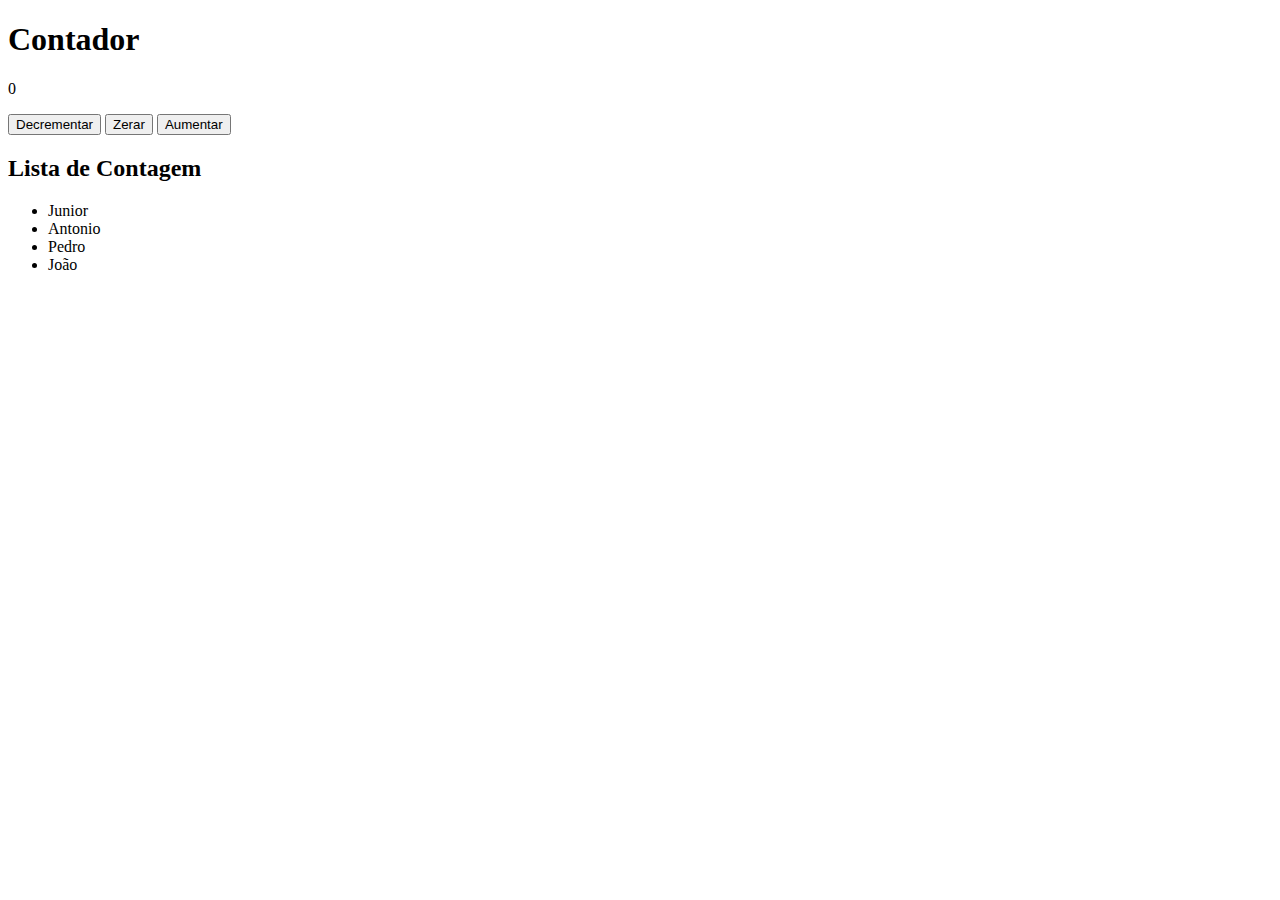
<file: Atividades/ex01/index.html>
<!DOCTYPE html>
<html lang="pt-br">
<head>
    <meta charset="UTF-8">
    <meta name="viewport" content="width=device-width, initial-scale=1.0">
    <title>Exercico 01</title>
</head>
<body>
   <h1 >Contador</h1>

   <p id="contador">0</p>

   <button onclick="decrementar()" >Decrementar</button>
   <button onclick="zerar()" >Zerar</button>
   <button onclick="aumentar()" >Aumentar</button>

    <h2>Lista de Contagem</h2>
    <ul id="minhaLista">
    
    </ul>

    <script src="index.js"></script>
</body>
</html>
</file>
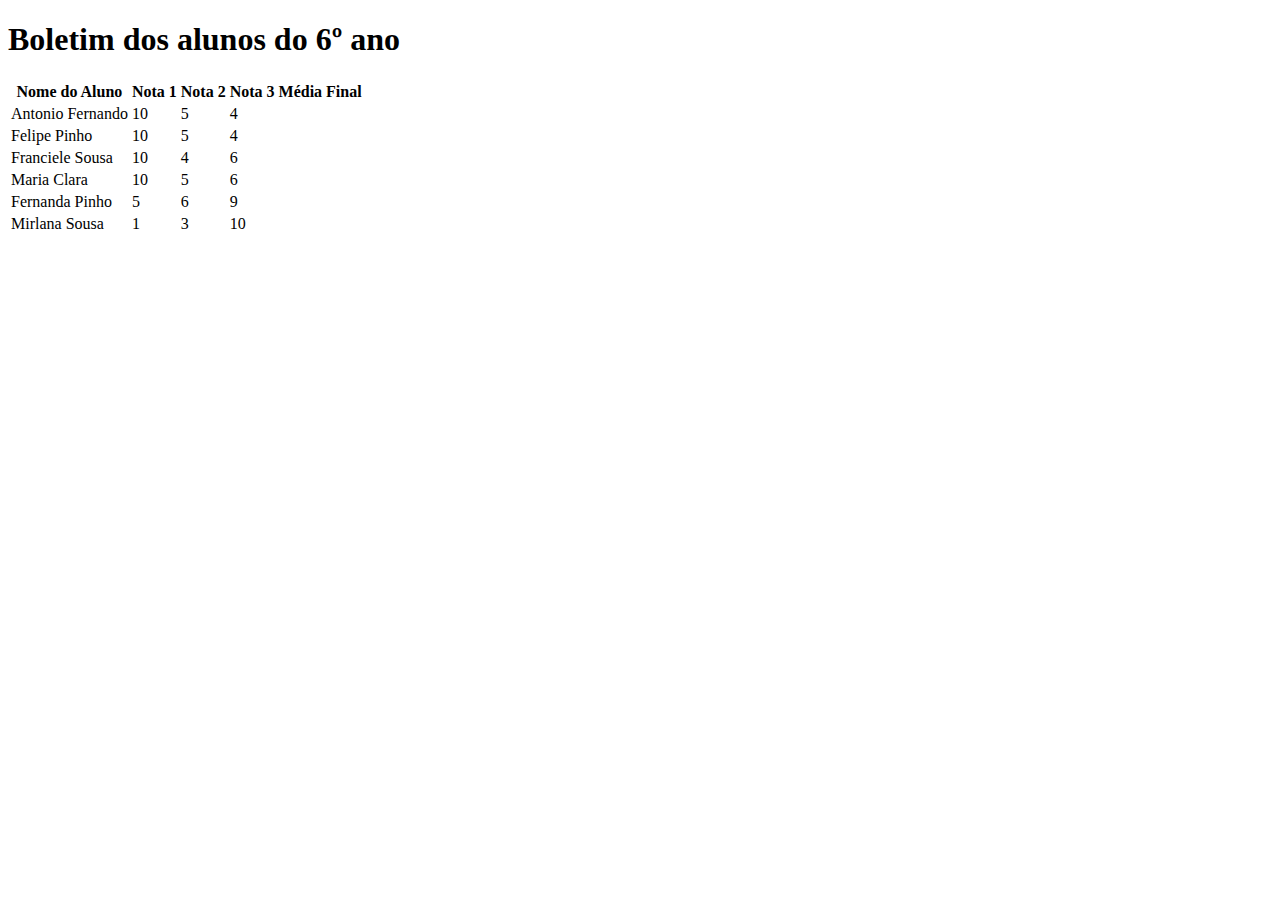
<file: Atividades/ex02/index.html>
<!DOCTYPE html>
<html lang="pt-br">
<head>
    <meta charset="UTF-8">
    <meta name="viewport" content="width=device-width, initial-scale=1.0">
    <title>Notas Escolares</title>
</head>
<body>
    <header>
        <h1>
            Boletim dos alunos do 6º ano
        </h1>
    </header>
    <section>
        <table>
            <tr>
                <th>Nome do Aluno</th>
                <th>Nota 1</th>
                <th>Nota 2</th>
                <th>Nota 3</th>
                <th class="media">Média Final</th>
            </tr>
            <tr>
                <td>Antonio Fernando</td>
                <td class="nota1">10</td>
                <td class="nota2">5</td>
                <td class="nota3">4</td>
            </tr>
            <tr>
                <td>Felipe Pinho</td>
                <td class="nota1">10</td>
                <td class="nota2">5</td>
                <td class="nota3">4</td>
            </tr>
             <tr>
                <td>Franciele Sousa</td>
                <td class="nota1">10</td>
                <td class="nota2">4</td>
                <td class="nota3">6</td>
            </tr>
             <tr>
                <td>Maria Clara</td>
                <td class="nota1">10</td>
                <td class="nota2">5</td>
                <td class="nota3">6</td>
            </tr>
             <tr>
                <td>Fernanda Pinho</td>
                <td class="nota1">5</td>
                <td class="nota2">6</td>
                <td class="nota3">9</td>
            </tr>
             <tr>
                <td>Mirlana Sousa</td>
                <td class="nota1">1</td>
                <td class="nota2">3</td>
                <td class="nota3">10</td>
            </tr>
        </table>
    </section>

    <script src="index.js"></script>
</body>
</html>
</file>
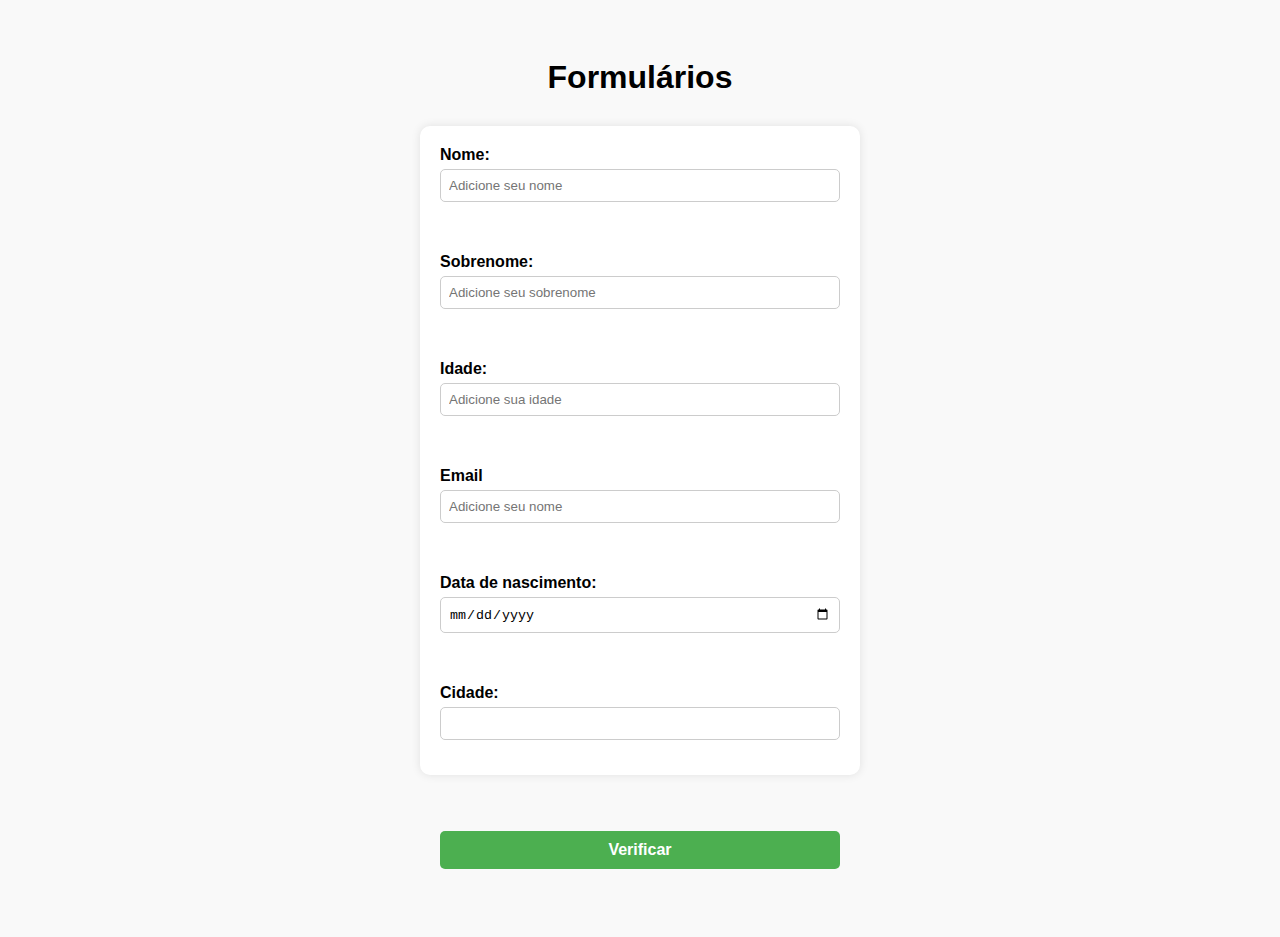
<file: Atividades/ex03/index.html>
<!DOCTYPE html>
<html lang="pt-br">
<head>
    <meta charset="UTF-8">
    <meta name="viewport" content="width=device-width, initial-scale=1.0">
    <link rel="stylesheet" href="index.css">
    <title>Pegando elementos</title>
</head>
<body>
    <h1>Formulários</h1>
    
 <div class="form-group" >
     <label for="Nome">Nome: <input type="text" name="nome" id="nome" placeholder="Adicione seu nome"> </label>
     <br>
     <br>
     <label for="Sobrenome">Sobrenome: <input type="text" name="sobrenome" id=" sobrenome" placeholder="Adicione seu sobrenome"> </label>
     <br>
     <br>
     <label for="Nome">Idade: <input type="text" name="idade" id="idade" placeholder="Adicione sua idade"> </label>
     <br>
     <br>
     <label for="Nome">Email <input type="email" name="email" id="email" placeholder="Adicione seu nome"> </label>
     <br>
     <br>
     <label for="Nome">Data de nascimento: <input type="date" name="nasc" id="nasc" placeholder="Data de Nascimento"> </label>
     <br>
     <br>
     <label for="Nome">Cidade: <input type="text" name="cidade" id="cidade" placeholder=""> </label>
     
 </div>
<br>
<br>
 <button onclick="enviar()" >Verificar</button>

 <div id="container" ></div>


 <script src="index.js"></script>   
</body>
</html>
</file>
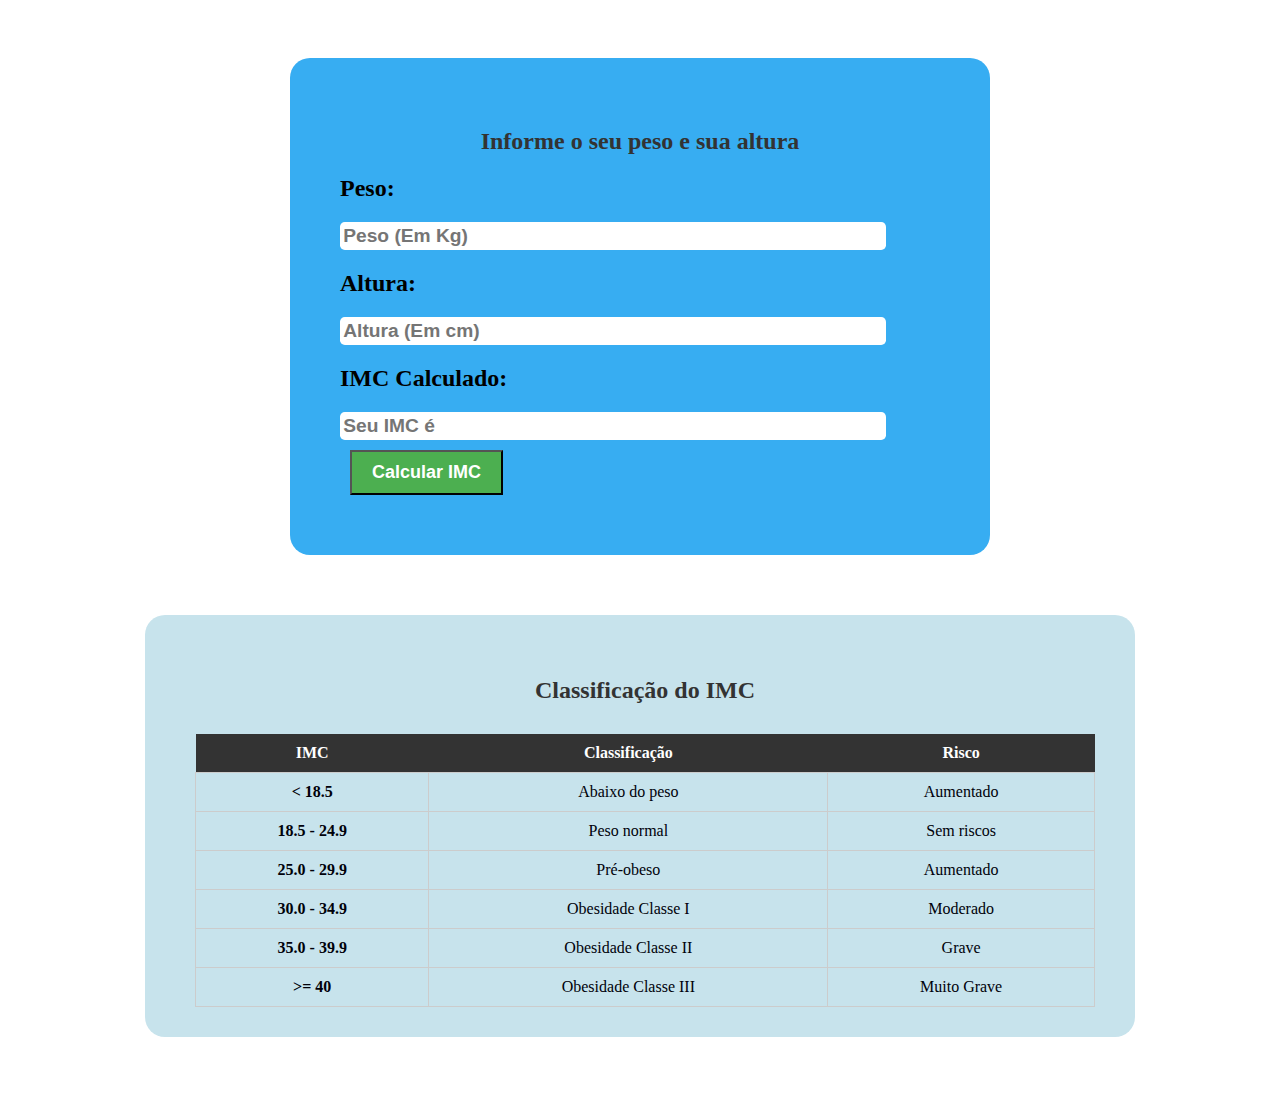
<file: UFBA/calculoImc/index.html>
<!DOCTYPE html>
<html lang="en">

<head>
  <meta charset="UTF-8" />
  <meta name="viewport" content="width=device-width, initial-scale=1.0" />
  <title>Cálculo do IMC</title>

  <link rel="stylesheet" href="index.css">
</head>

<body>
  <main>
    <section class="one">
      <h2 class="title">Informe o seu peso e sua altura</span></h2>
          <h2>Peso:</h2>
          <input type="text" id="peso" placeholder="Peso (Em Kg)" />

          <h2>Altura:</h2>
          <input type="text" id="altura" placeholder="Altura (Em cm)" />

          <h2>IMC Calculado:</h2>
          <input type="text" id="result" name="result" placeholder="Seu IMC é" disabled/>

          <button id="calcularIMCButton">Calcular IMC</button>
    </section>


    <section class="two">
      <h1><span class="title">Classificação do IMC</span></h1>
      <table class="table">
        <tr>
          <th>IMC</th>
          <th>Classificação</th>
          <th>Risco</th>
        </tr>
    
        <tr class="faixa level1">
          <td> < 18.5</td>
          <td>Abaixo do peso</td>
          <td> Aumentado</td>
        </tr>
    
        <tr class="faixa level2">
          <td>18.5 - 24.9</td>
          <td>Peso normal</td>
          <td>Sem riscos</td>
        </tr>
    
        <tr class="faixa level3">
          <td>25.0 - 29.9</td>
          <td>Pré-obeso</td>
          <td>Aumentado</td>
        </tr>
    
        <tr class="faixa level4">
          <td>30.0 - 34.9</td>
          <td>Obesidade Classe I</td>
          <td>Moderado</td>
        </tr>
    
        <tr class="faixa level5">
          <td>35.0 - 39.9</td>
          <td>Obesidade Classe II</td>
          <td>Grave</td>
        </tr>
    
        <tr class="faixa level6">
          <td> >= 40 </td>
          <td>Obesidade Classe III</td>
          <td>Muito Grave</td>
        </tr>

      
   
      </table>
    </section>
    
  </main>
  <script src="index.js"></script>
</body>

</html>
</file>
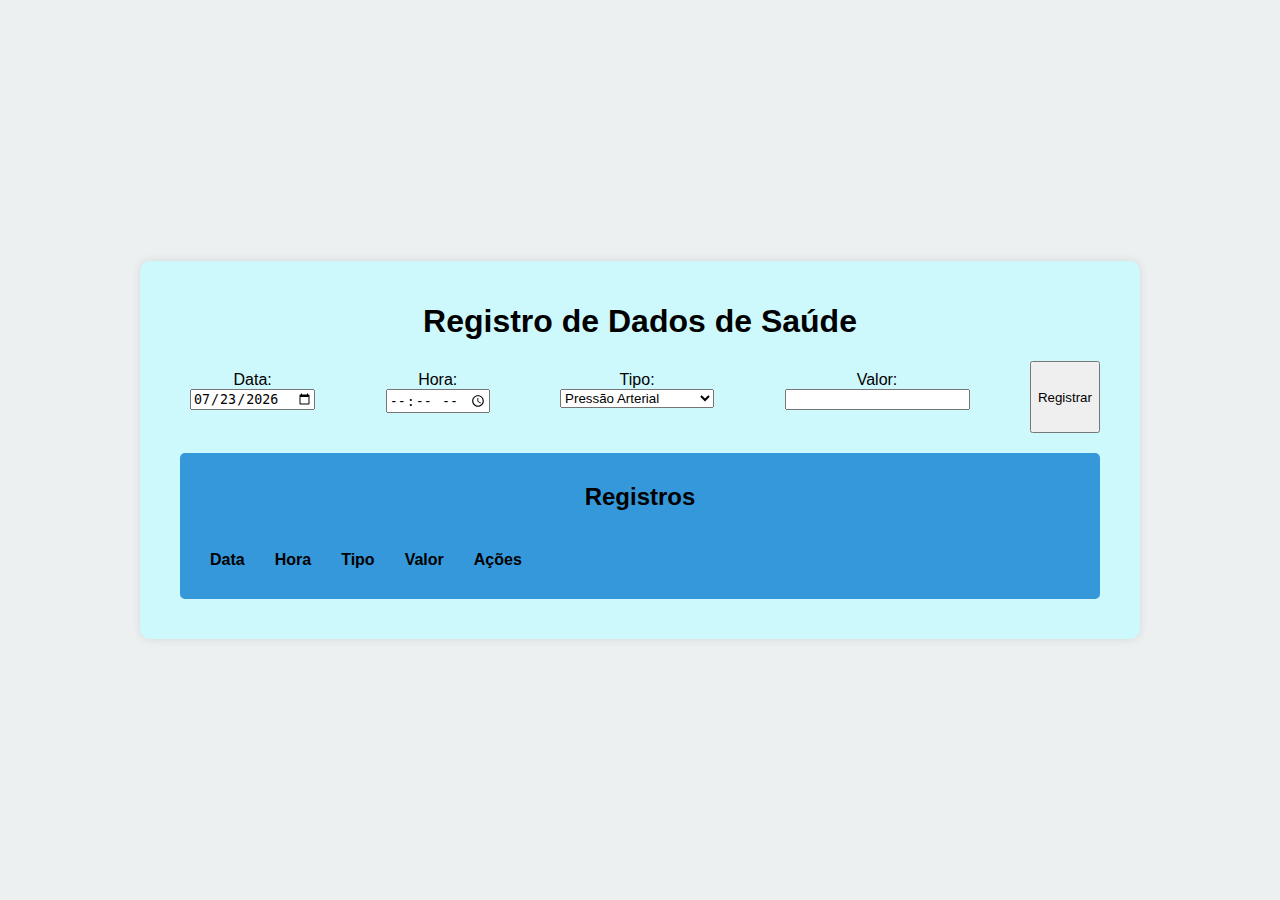
<file: UFBA/diariodeSaude/index.html>
<!DOCTYPE html>
<html>
<head>
    <title>Registro de Dados de Saúde</title>
    <link rel="stylesheet" type="text/css" href="index.css">
</head>
<body>
    <div id="conteudo">
        <h1>Registro de Dados de Saúde</h1>
        <div id="dataHoraForm">
            <div class="input-container">
                <label for="dataInput">Data:</label>
                <input type="date" id="dataInput" required>
            </div>
            <div class="input-container">
                <label for="horaInput">Hora:</label>
                <input type="time" id="horaInput" required>
            </div>
            <div class="input-container">
                <label for="tipoInput">Tipo:</label>
                <select id="tipoInput">
                    <option value="pressao">Pressão Arterial</option>
                    <option value="peso">Peso</option>
                    <option value="glicemia">Glicemia</option>
                    <option value="temperatura">Temperatura</option>
                    <option value="batimentos">Batimentos Cardíacos</option>
                </select>
            </div>
            <div class="input-container">
                <label for="valorInput">Valor:</label>
                <input type="text" id="valorInput" required>
            </div>
            <button id="registrarButton">Registrar</button>
        </div>

        <div id="registros">
            <h2>Registros</h2>
            <table id="tabelaRegistros">
                <thead>
                    <tr>
                        <th>Data</th>
                        <th>Hora</th>
                        <th>Tipo</th>
                        <th>Valor</th>
                        <th>Ações</th>
                    </tr>
                </thead>
                <tbody id="listaRegistros">
                    <!-- Os registros serão adicionados aqui dinamicamente -->
                </tbody>
            </table>
        </div>
    </div>

    <script src="index.js"></script>
</body>
</html>
</file>
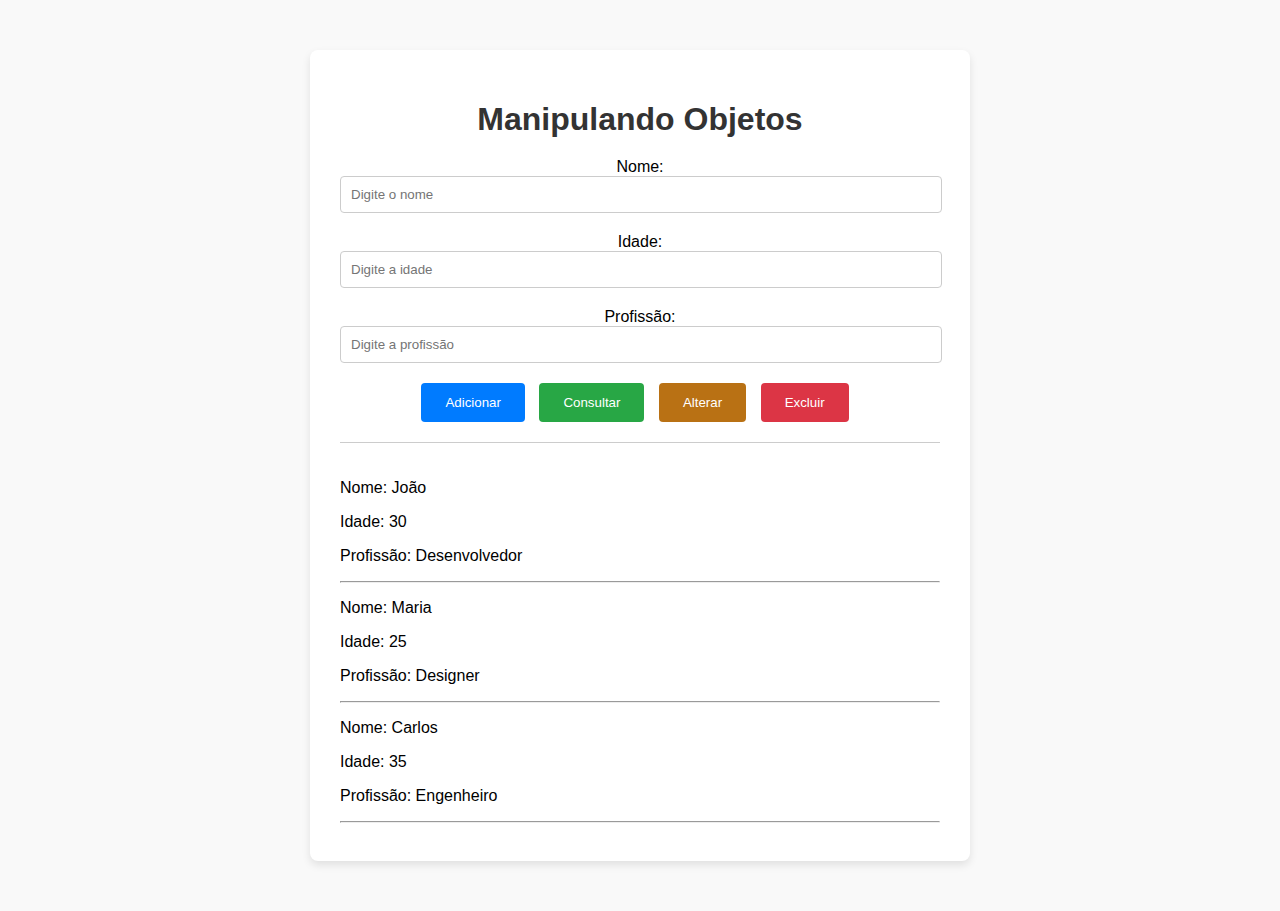
<file: UFBA/manipulandoObjetos/index.html>
<!DOCTYPE html>
<html lang="pt-br">

<head>
    <meta charset="UTF-8">
    <meta name="viewport" content="width=device-width, initial-scale=1.0">
    <title>Manipulando Objetos em JavaScript</title>
    <link rel="stylesheet" href="index.css">
</head>

<body>
    <div class="container">
        <h1>Manipulando Objetos</h1>
        <div>
            <label for="nomeInput">Nome:</label>
            <input type="text" id="nomeInput" placeholder="Digite o nome">
        </div>
        <div>
            <label for="idadeInput">Idade:</label>
            <input type="number" id="idadeInput" placeholder="Digite a idade">
        </div>
        <div>
            <label for="profissaoInput">Profissão:</label>
            <input type="text" id="profissaoInput" placeholder="Digite a profissão">
        </div>
        <button id="buttonAdicionar">Adicionar</button>
        <button id="buttonConsultar" class="btn-consultar">Consultar</button>
        <button id="buttonAlterar" class="btn-alterar">Alterar</button>
        <button id="buttonExcluir" class="btn-excluir">Excluir</button>

        <div id="info"></div>
        <script src="index.js"></script>
    </div>
</body>

</html>
</file>
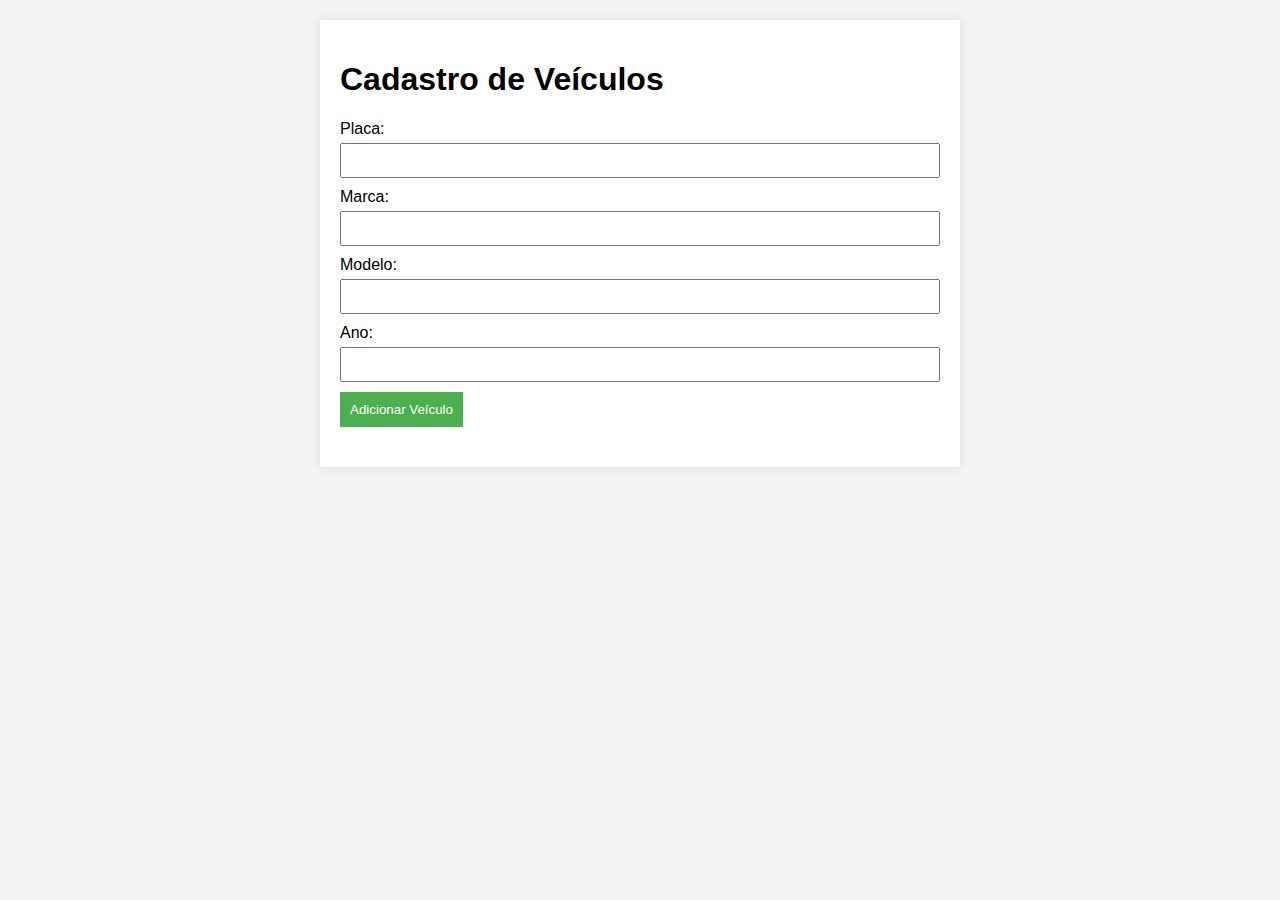
<file: UFBA/veiculos/index.html>
<!DOCTYPE html>
<html lang="pt-br">
<head>
  <meta charset="UTF-8">
  <meta name="viewport" content="width=device-width, initial-scale=1.0">
  <link rel="stylesheet" href="index.css">
  <title>Cadastro de Veículos</title>
</head>
<body>
  <div class="container">
    <h1>Cadastro de Veículos</h1>
    <form id="veiculoForm">
      <label for="placa">Placa:</label>
      <input type="text" id="placa" required>

      <label for="marca">Marca:</label>
      <input type="text" id="marca" required>

      <label for="modelo">Modelo:</label>
      <input type="text" id="modelo" required>

      <label for="ano">Ano:</label>
      <input type="number" id="ano" required>

      <button type="button" id="addButton">Adicionar Veículo</button>
    </form>

    <ul id="listaVeiculos"></ul>
  </div>

  <script src="index.js"></script>
</body>
</html>
</file>
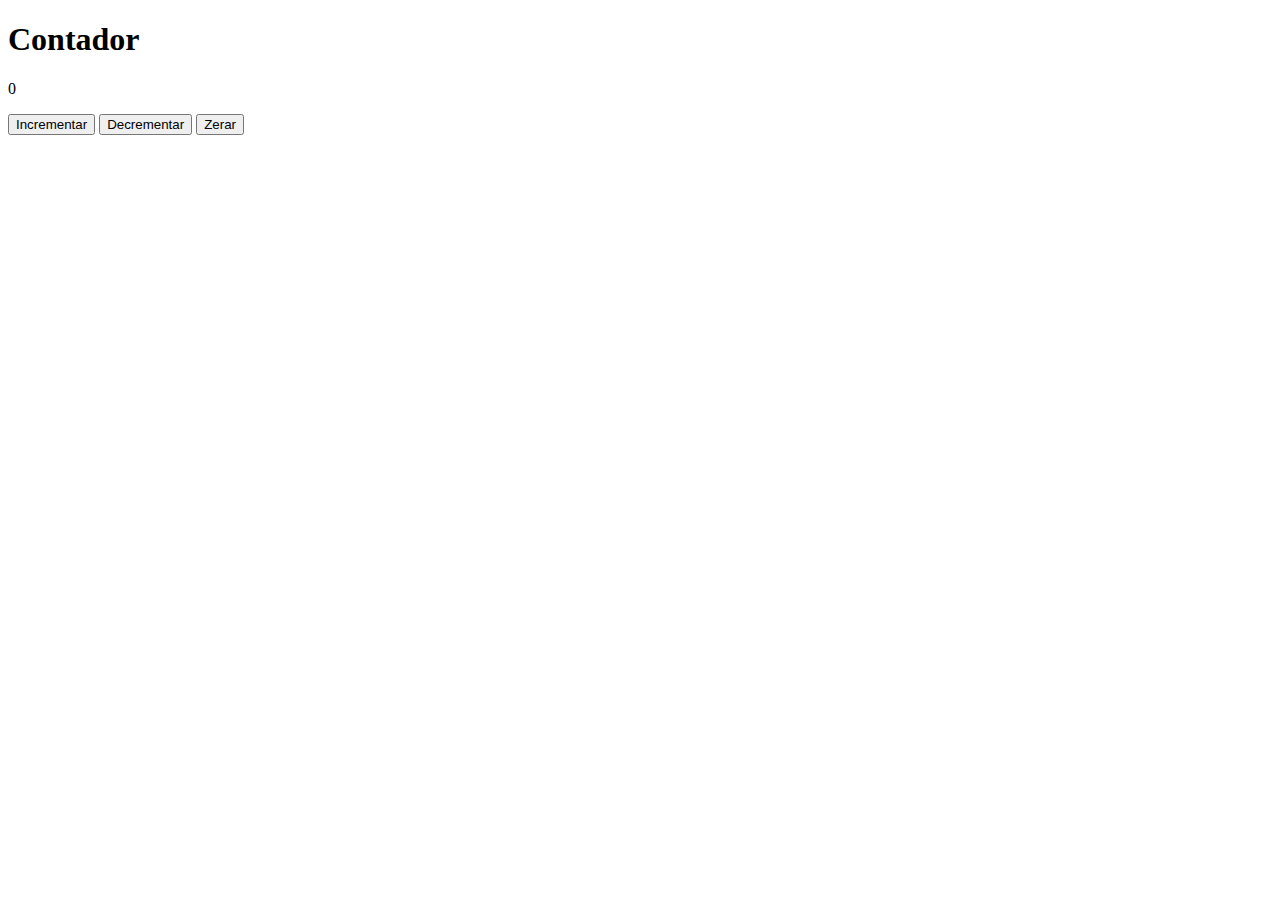
<file: UFBA/desafio/desafio03.html>
<!DOCTYPE html>
<html lang="pt-br">
<head>
    <meta charset="UTF-8">
    <meta name="viewport" content="width=device-width, initial-scale=1.0">
    
    <title>Contador de clicks</title>
</head>
<body>
    <h1>Contador</h1>

    <p class="inicio">0</p>

    <button onclick="aumentar()">Incrementar</button>
    <button onclick="diminuir()" >Decrementar</button>
    <button onclick="zerar()" >Zerar</button>

    <script src="/UFBA/desafio/desafio03.js"></script>
</body>
</html>
</file>
<file: Atividades/ex03/index.css>
body {
  font-family: Arial, sans-serif;
  background-color: #f9f9f9;
  padding: 30px;
}

h1 {
  text-align: center;
  margin-bottom: 30px;
}

.form-group {
  max-width: 400px;
  margin: 0 auto;
  background-color: #fff;
  padding: 20px;
  border-radius: 10px;
  box-shadow: 0 0 10px rgba(0, 0, 0, 0.1);
}

.form-group label {
  display: block;
  margin-bottom: 15px;
  font-weight: bold;
}

.form-group input {
  width: 100%;
  padding: 8px;
  margin-top: 5px;
  border: 1px solid #ccc;
  border-radius: 5px;
  box-sizing: border-box;
}

button {
  display: block;
  width: 100%;
  max-width: 400px;
  margin: 20px auto;
  padding: 10px;
  font-size: 16px;
  font-weight: bold;
  background-color: #4CAF50;
  color: white;
  border: none;
  border-radius: 5px;
  cursor: pointer;
}

button:hover {
  background-color: #45a049;
}

#container {
  max-width: 400px;
  margin: 0 auto;
  text-align: center;
  padding-top: 10px;
}
</file>
<file: UFBA/calculoImc/index.css>
html {
    overflow: auto;
  } 
  
  body {
 
    overflow: auto;
  }
  
  .title {
    display: flex;
    justify-content: center;
    align-items: center;
    color: #333;
  }
  
  section {
    border-radius: 20px;
  }
  
  section.two {
    margin: 60px auto;
    max-width: 900px;
  }
  
  section.two h1 {
    text-align: center;
    margin-bottom: 20px;
  }
  
  section.two .title {
    font-size: 24px;
    font-weight: bold;
    color: #333;
  }
  
  section.two table {
    width: 100%;
    border-collapse: collapse;
    margin-top: 30px;
  }
  
  section.two th {
    background-color: #333;
    color: #fff;
    padding: 10px;
  }
  
  section.two td:first-child {
    font-weight: bold;
  }
  
  section.two td {
    border: 1px solid #ccc;
    padding: 10px;
    text-align: center;
    color: hwb(234 0% 96%);
  }
  
  .one {
    padding: 50px;
    margin: 50px auto;
    background-color: #37adf2;
    max-width: 600px;
  }
  
  .two {
    width: 100%;
    background-color: rgb(199, 227, 236);
    padding: 40px 40px 30px 50px;
    margin: 50px 300px;
  }
  
  .row {
    display: flex;
    justify-content: center;
    padding: 1.5rem;
    border-width: 0.2rem;
  }
  
  input {
    font-family: 'Roboto', sans-serif;
    color: #333;
    font-weight: bold;
    font-size: 1.2rem;
    margin: 0 auto;
    padding: 0.2rem 0.2rem;
    border-radius: 0.3rem;
    background-color: rgb(255, 255, 255);
    border: none;
    width: 90%;
  
  }

button {
    font-size: 18px;
    padding: 10px 20px;
    margin: 10px;
    cursor: pointer;
}

#calcularIMCButton {
    background-color: #4CAF50; /* Verde */
    color: white;
    font-weight: bold;
}
</file>
<file: UFBA/diariodeSaude/index.css>
body {
    font-family: Arial, sans-serif;
    background-color: #ecf0f1;
    display: flex;
    justify-content: center;
    align-items: center;
    height: 100vh;
    margin: 0;
}

#conteudo {
    width: 75%;
    text-align: center;
    padding: 20px;
    background-color: #cdf8fc;
    border-radius: 10px;
    box-shadow: 0 0 10px rgba(0, 0, 0, 0.1);
}

#dataHoraForm {
    margin: 20px;
    display: flex;
    justify-content: space-between;
}

.input-container {
    margin-bottom: 10px;
    display: flex;
    flex-direction: column;
    align-items: left;
    background-color: #cdf8fc;
    padding: 10px;
    border-radius: 5px;
}

.input-container label {
    display: block;
}

#registros {
    margin: 20px;
    background-color: #3498db;
    padding: 10px;
    border-radius: 5px;
}

.registro {
    display: flex;
    align-items: center;
    color: #fff;
    margin: 5px;
    padding: 10px;
    border-radius: 5px;
}

.registro button {
    margin-left: 10px;
    background-color: #e74c3c;
    border: none;
    color: #fff;
    border-radius: 20px; /* Aumente o valor para um arredondamento mais pronunciado */
    padding: 5px 20px; /* Espaçamento interno do botão */
    cursor: pointer;
}

#tabelaRegistros {
    border-collapse: separate; /* Separa as células da tabela */
    border-spacing: 10px; /* Define o espaçamento entre as células da tabela */
}

#tabelaRegistros th,
#tabelaRegistros td {
    padding: 10px; /* Adiciona espaço interno nas células da tabela */
}
</file>
<file: UFBA/manipulandoObjetos/index.css>
body {
    font-family: Arial, sans-serif;
    background-color: #f9f9f9;
    margin: 0;
    padding: 0;
}

.container {
    max-width: 600px;
    margin: 50px auto;
    background-color: #fff;
    border-radius: 8px;
    box-shadow: 0 4px 8px rgba(0, 0, 0, 0.1);
    padding: 30px;
    text-align: center;
}

h1 {
    color: #333;
    margin-bottom: 20px;
}

input[type="text"],
input[type="number"] {
    padding: 10px;
    margin-bottom: 20px;
    width: calc(100% - 20px);
    border: 1px solid #ccc;
    border-radius: 4px;
}

button {
    padding: 12px 24px;
    cursor: pointer;
    background-color: #007bff;
    color: #fff;
    border: none;
    border-radius: 4px;
    transition: background-color 0.3s ease;
    margin-right: 10px;
}

button:hover {
    background-color: #0056b3;
}

.btn-excluir {
    background-color: #dc3545;
}

.btn-excluir:hover {
    background-color: #bd2130;
}

.btn-consultar {
    background-color: #28a745;
}

.btn-consultar:hover {
    background-color: #218838;
}

.btn-alterar {
    background-color: #b66b09f4;
}

.btn-alterar:hover {
    background-color: #886621;
}


#info {
    margin-top: 20px;
    text-align: left;
    border-top: 1px solid #ccc;
    padding-top: 20px;
}
</file>
<file: UFBA/veiculos/index.css>
body {
    font-family: Arial, sans-serif;
    margin: 0;
    padding: 0;
    background-color: #f4f4f4;
  }
  
  .container {
    max-width: 600px;
    margin: 20px auto;
    padding: 20px;
    background-color: #fff;
    box-shadow: 0 0 10px rgba(0, 0, 0, 0.1);
  }
  
  form {
    margin-bottom: 20px;
  }
  
  label {
    display: block;
    margin-bottom: 5px;
  }
  
  input {
    width: 100%;
    padding: 8px;
    margin-bottom: 10px;
    box-sizing: border-box;
  }
  
  button {
    background-color: #4caf50;
    color: #fff;
    padding: 10px;
    border: none;
    cursor: pointer;
  }
  
  button:hover {
    background-color: #45a049;
  }
  
  ul {
    list-style-type: none;
    padding: 0;
  }
  
  li {
    margin-bottom: 10px;
    padding: 10px;
    background-color: #f1f1f1;
    border-radius: 5px;
  }
</file>
